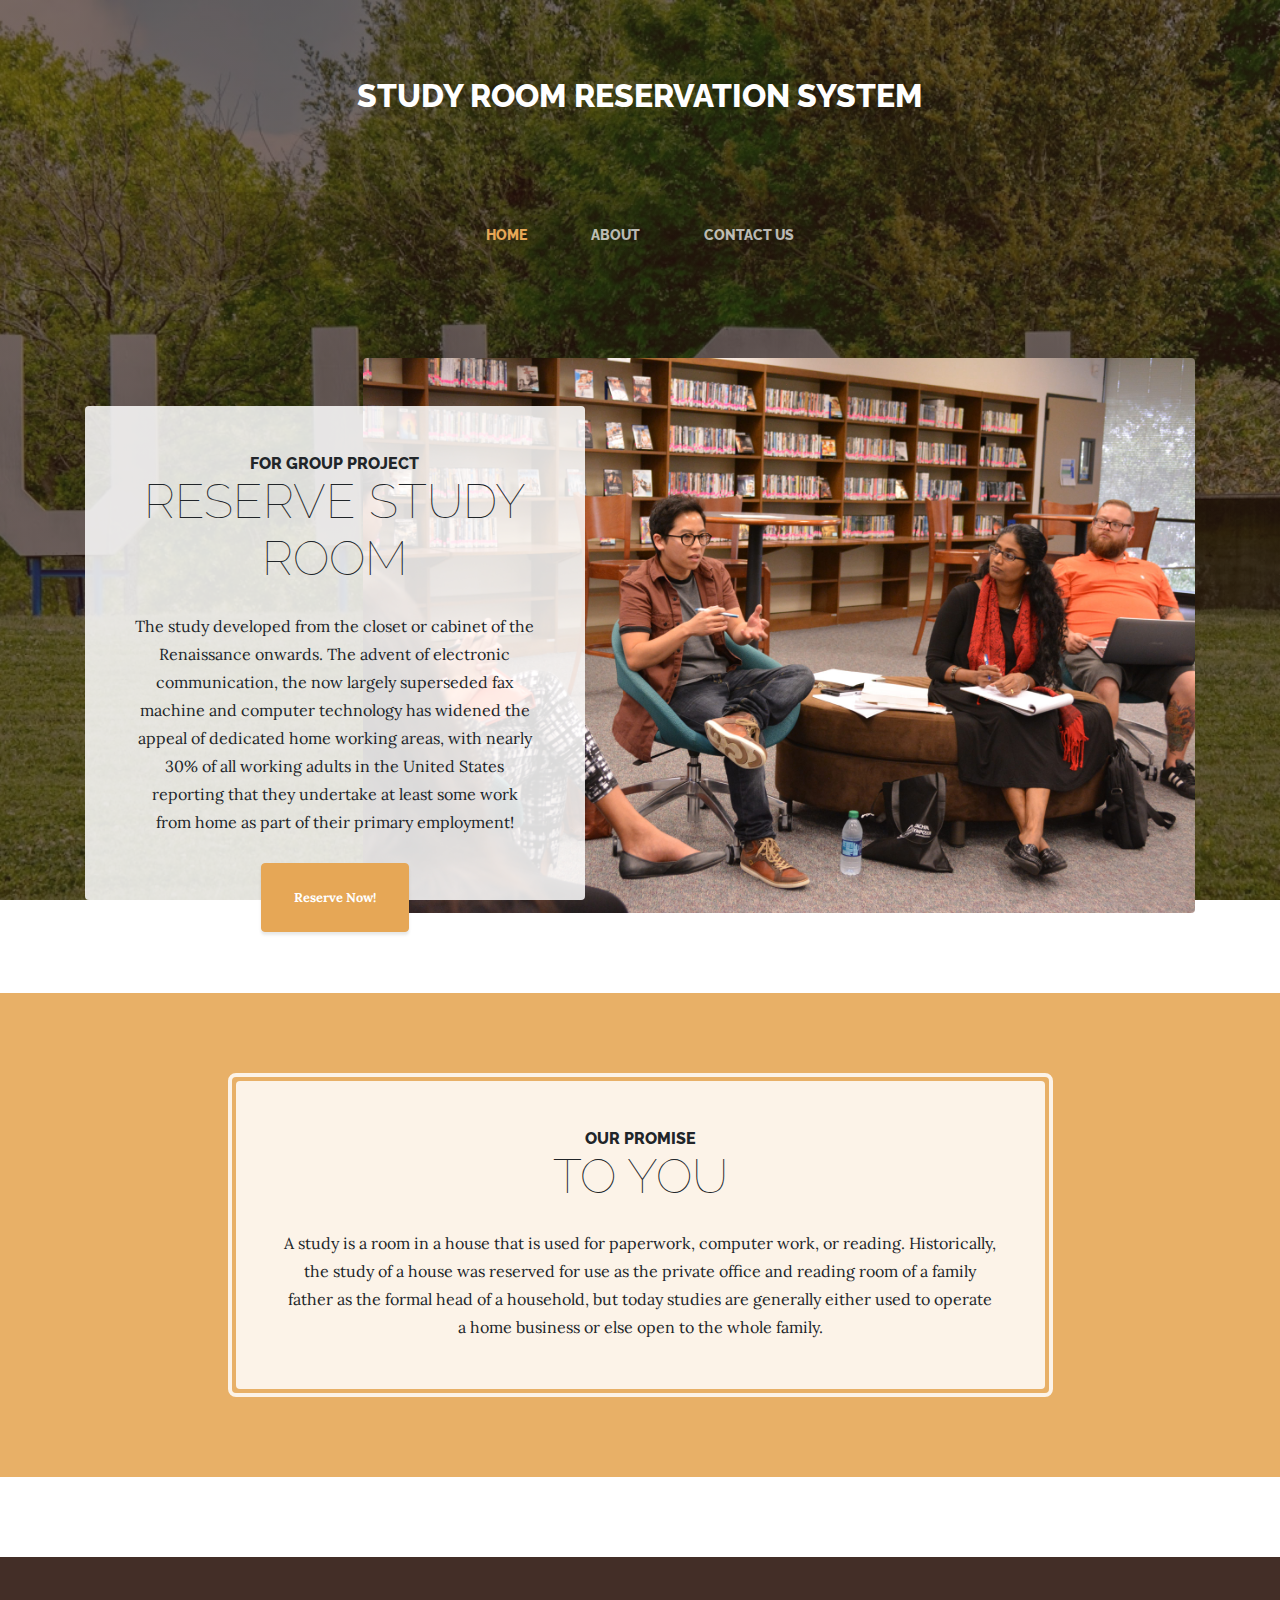
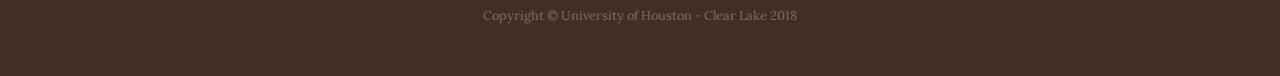
<file: index.html>
<!DOCTYPE html>
<html lang="en">

  <head>

    <meta charset="utf-8">
    <meta name="viewport" content="width=device-width, initial-scale=1, shrink-to-fit=no">
    <meta name="description" content="">
    <meta name="author" content="">

    <title>StudyRoomReservationSystem</title>

    <!-- Bootstrap core CSS -->
    <link href="vendor/bootstrap/css/bootstrap.min.css" rel="stylesheet">

    <!-- Custom fonts for this template -->
    <link href="https://fonts.googleapis.com/css?family=Raleway:100,100i,200,200i,300,300i,400,400i,500,500i,600,600i,700,700i,800,800i,900,900i" rel="stylesheet">
    <link href="https://fonts.googleapis.com/css?family=Lora:400,400i,700,700i" rel="stylesheet">

    <!-- Custom styles for this template -->
    <link href="css/business-casual.min.css" rel="stylesheet">

  </head>

  <body>

    <h1 class="site-heading text-center text-white d-none d-lg-block">
      <span class="site-heading-upper text-primary1 mb-3">Study Room Reservation System</span>
      <!--<span class="site-heading-lower"></span>-->
    </h1>

    <!-- Navigation -->
    <nav class="navbar navbar-expand-lg navbar-dark py-lg-4" id="mainNav">
      <div class="container">
        <a class="navbar-brand text-uppercase text-expanded font-weight-bold d-lg-none" href="#">Study Room Reservation System</a>
        <button class="navbar-toggler" type="button" data-toggle="collapse" data-target="#navbarResponsive" aria-controls="navbarResponsive" aria-expanded="false" aria-label="Toggle navigation">
          <span class="navbar-toggler-icon"></span>
        </button>
        <div class="collapse navbar-collapse" id="navbarResponsive">
          <ul class="navbar-nav mx-auto">
            <li class="nav-item active px-lg-4">
              <a class="nav-link text-uppercase text-expanded" href="index.html">Home
                <span class="sr-only">(current)</span>
              </a>
            </li>
            <li class="nav-item px-lg-4">
              <a class="nav-link text-uppercase text-expanded" href="about.html">About</a>
            </li>
            <li class="nav-item px-lg-4">
              <a class="nav-link text-uppercase text-expanded" href="contact.html">Contact Us</a>
            </li>
          </ul>
        </div>
      </div>
    </nav>

    <section class="page-section clearfix">
      <div class="container">
        <div class="intro">
          <img class="intro-img img-fluid mb-3 mb-lg-0 rounded" src="img/library1.jpg" alt="">
          <div class="intro-text left-0 text-center bg-faded p-5 rounded">
            <h2 class="section-heading mb-4">
              <span class="section-heading-upper">For Group Project</span>
              <span class="section-heading-lower">Reserve Study Room</span>
            </h2>
            <p class="mb-3">The study developed from the closet or cabinet of the Renaissance onwards. The advent of electronic communication, the now largely superseded fax machine and computer technology has widened the appeal of dedicated home working areas, with nearly 30% of all working adults in the United States reporting that they undertake at least some work from home as part of their primary employment!
            </p>
            <div class="intro-button mx-auto">
              <a class="btn btn-primary btn-xl" href="http://dcm.uhcl.edu/c563318sp02g4/SRRS/Login.aspx">Reserve Now!</a>
            </div>
          </div>
        </div>
      </div>
    </section>

    <section class="page-section cta">
      <div class="container">
        <div class="row">
          <div class="col-xl-9 mx-auto">
            <div class="cta-inner text-center rounded">
              <h2 class="section-heading mb-4">
                <span class="section-heading-upper">Our Promise</span>
                <span class="section-heading-lower">To You</span>
              </h2>
              <p class="mb-0">A study is a room in a house that is used for paperwork, computer work, or reading. Historically, the study of a house was reserved for use as the private office and reading room of a family father as the formal head of a household, but today studies are generally either used to operate a home business or else open to the whole family.</p>
            </div>
          </div>
        </div>
      </div>
    </section>

    <footer class="footer text-faded text-center py-5">
      <div class="container">
        <p class="m-0 small">Copyright &copy; University of Houston - Clear Lake 2018</p>
      </div>
    </footer>

    <!-- Bootstrap core JavaScript -->
    <script src="vendor/jquery/jquery.min.js"></script>
    <script src="vendor/bootstrap/js/bootstrap.bundle.min.js"></script>

  </body>

</html>
</file>
<file: css/business-casual.min.css>
body{font-family:Lora;background:linear-gradient(rgba(47,23,15,.65),rgba(47,23,15,.65)),url(../img/uhcl.jpg);background-attachment:fixed;background-position:center;background-size:cover}h1,h2,h3,h4,h5,h6{font-family:Raleway}p{line-height:1.75}.text-faded{color:rgba(255,255,255,.3)}.site-heading{margin-top:5rem;margin-bottom:5rem;text-transform:uppercase;line-height:1;font-family:Raleway}.site-heading .site-heading-upper{display:block;font-size:2rem;font-weight:800}.site-heading .site-heading-lower{font-size:5rem;font-weight:100;line-height:4rem}.page-section{margin-top:5rem;margin-bottom:5rem}.section-heading{text-transform:uppercase}.section-heading .section-heading-upper{display:block;font-size:1rem;font-weight:800}.section-heading .section-heading-lower{display:block;font-size:3rem;font-weight:100}.bg-faded{background-color:rgba(255,255,255,.85)}#mainNav{background-color:rgba(47,23,15,.10);font-family:Raleway}#mainNav .navbar-brand{color:#e6a756}#mainNav .navbar-nav .nav-item .nav-link{color:rgba(255,255,255,.7);font-weight:800}#mainNav .navbar-nav .nav-item.active .nav-link{color:#e6a756}@media (min-width:992px){#mainNav .navbar-nav .nav-item .nav-link{font-size:.9rem}#mainNav .navbar-nav .nav-item .nav-link:hover{color:rgba(255,255,255,.4)}#mainNav .navbar-nav .nav-item.active .nav-link:hover{color:#e6a756}}.btn-xl{font-weight:700;font-size:.8rem;padding-top:1.5rem;padding-bottom:1.5rem;padding-left:2rem;padding-right:2rem}.intro{position:relative}@media (min-width:992px){.intro .intro-img{width:75%;float:right}.intro .intro-text{left:0;width:60%;margin-top:3rem;position:absolute}.intro .intro-text .intro-button{width:100%;left:0;position:absolute;bottom:-2rem}}@media (min-width:1200px){.intro .intro-text{width:45%}}.cta{padding-top:5rem;padding-bottom:5rem;background-color:rgba(230,167,86,.9)}.cta .cta-inner{position:relative;padding:3rem;margin:.5rem;background-color:rgba(255,255,255,.85)}.cta .cta-inner:before{border-radius:.5rem;content:'';position:absolute;top:-.5rem;bottom:-.5rem;left:-.5rem;right:-.5rem;border:.25rem solid rgba(255,255,255,.85)}@media (min-width:992px){.about-heading .about-heading-img{position:relative;z-index:0}.about-heading .about-heading-content{margin-top:-5rem;position:relative;z-index:1}}@media (min-width:992px){.product-item .product-item-title{position:relative;z-index:1;margin-bottom:-3rem}.product-item .product-item-img{position:relative;z-index:0;max-width:60vw}.product-item .product-item-description{position:relative;z-index:1;margin-top:-3rem;max-width:50vw}}.list-hours{font-size:.9rem}.list-hours .list-hours-item{border-bottom:1px solid rgba(230,167,86,.5);padding-bottom:.25rem;margin-bottom:1rem;font-style:italic}.list-hours .list-hours-item.today{font-weight:700;color:#e6a756}@media (min-width:992px){.list-hours{width:50%;font-size:1.1rem}}.address strong{font-size:1.2rem}.footer{background-color:rgba(47,23,15,.9)}.text-primary{color:#e6a756!important}.bg-primary{background-color:#e6a756!important}.btn{box-shadow:0 3px 3px 0 rgba(33,37,41,.1)}.btn-primary{background-color:#e6a756;border-color:#e6a756}.btn-primary:active,.btn-primary:focus,.btn-primary:hover{background-color:#df902a;border-color:#df902a}.font-weight-light{font-weight:100!important}
.contact-user {
  display: inline-block;
  width: 130px;
  height: 130px;
  border-radius: 50%;
  background-repeat: no-repeat left left;
  background-position: center center;
  background-size: cover;
  border: 3px solid ;
position: relative;
}
.center-align-text {
	text-align: center;
	color: #666;
}

.icons{
    padding-bottom: 20px;
}

.social-circle li a {
    display: inline-block;
    position: relative;
    margin: 0 auto;
    -moz-border-radius: 50%;
    -webkit-border-radius: 50%;
    border-radius: 50%;
    background: transparent;
    text-align: center;
    width: 50px;
    height: 50px;
    font-size: 20px;
}

/* footer social icons */
ul.social-network {
    list-style: none;
    display: inline;
    margin-left: 0 !important;
    padding: 0;
}

ul.social-network li {
    display: inline;
    margin: 0 5px;
}

.social-network a.icoFacebook:hover {
    background-color: #fff;
}

.icoHome{  
   font-size: 50px;
   position: relative;
   color: #fff;
}
.icoHome:hover{  
   color: #00bfff;
}

.social-network a.icoTwitter:hover {
    background-color: #fff;
}

.social-network a.icoGoogle:hover {
    background-color: #fff;
}

.social-network a.icoGithub:hover {
    background-color: #fff;
}

.social-network a.icoLinkedin:hover {
    background-color: #fff;
}

.social-network a.icoFacebook:hover i,.social-network a.icoTwitter:hover i,.social-network a.icoGoogle:hover i,.social-network a.icoLinkedin:hover i,.social-netwrok a.icoGithub:hover i {
    color: #00bfff;
}

a.socialIcon:hover,.socialHoverClass {
    color: #fff;
}

.social-circle li a {
    display: inline-block;
    position: relative;
    margin: 0 auto;
    -moz-border-radius: 50%;
    -webkit-border-radius: 50%;
    border-radius: 50%;
    text-align: center;
    width: 50px;
    height: 50px;
    font-size: 20px;
}

.social-circle li i {
    margin: 0;
    line-height: 50px;
    text-align: center;
}

.social-circle li a:hover i,.triggeredHover {
    -moz-transform: rotate(360deg);
    -webkit-transform: rotate(360deg);
    -ms--transform: rotate(360deg);
    transform: rotate(360deg);
    -webkit-transition: all .2s;
    -moz-transition: all .2s;
    -o-transition: all .2s;
    -ms-transition: all .2s;
    transition: all .2s;
}

.social-circle i {
    color: #00bfff;
    -webkit-transition: all .8s;
    -moz-transition: all .8s;
    -o-transition: all .8s;
    -ms-transition: all .8s;
    transition: all .8s;
}

.degree {
  font-size: 18px;
  color: #000000;
  margin-top: 0;
  margin-bottom: 0px;
}

.course {
  font-size: 15px;
  color: #00BCD4;
  margin-top: 0;
  margin-bottom: 0px;
}
.time {
	 font-size: 15px;
  color: #8a8a8a;
  margin-bottom: 15px;
}
</file>
